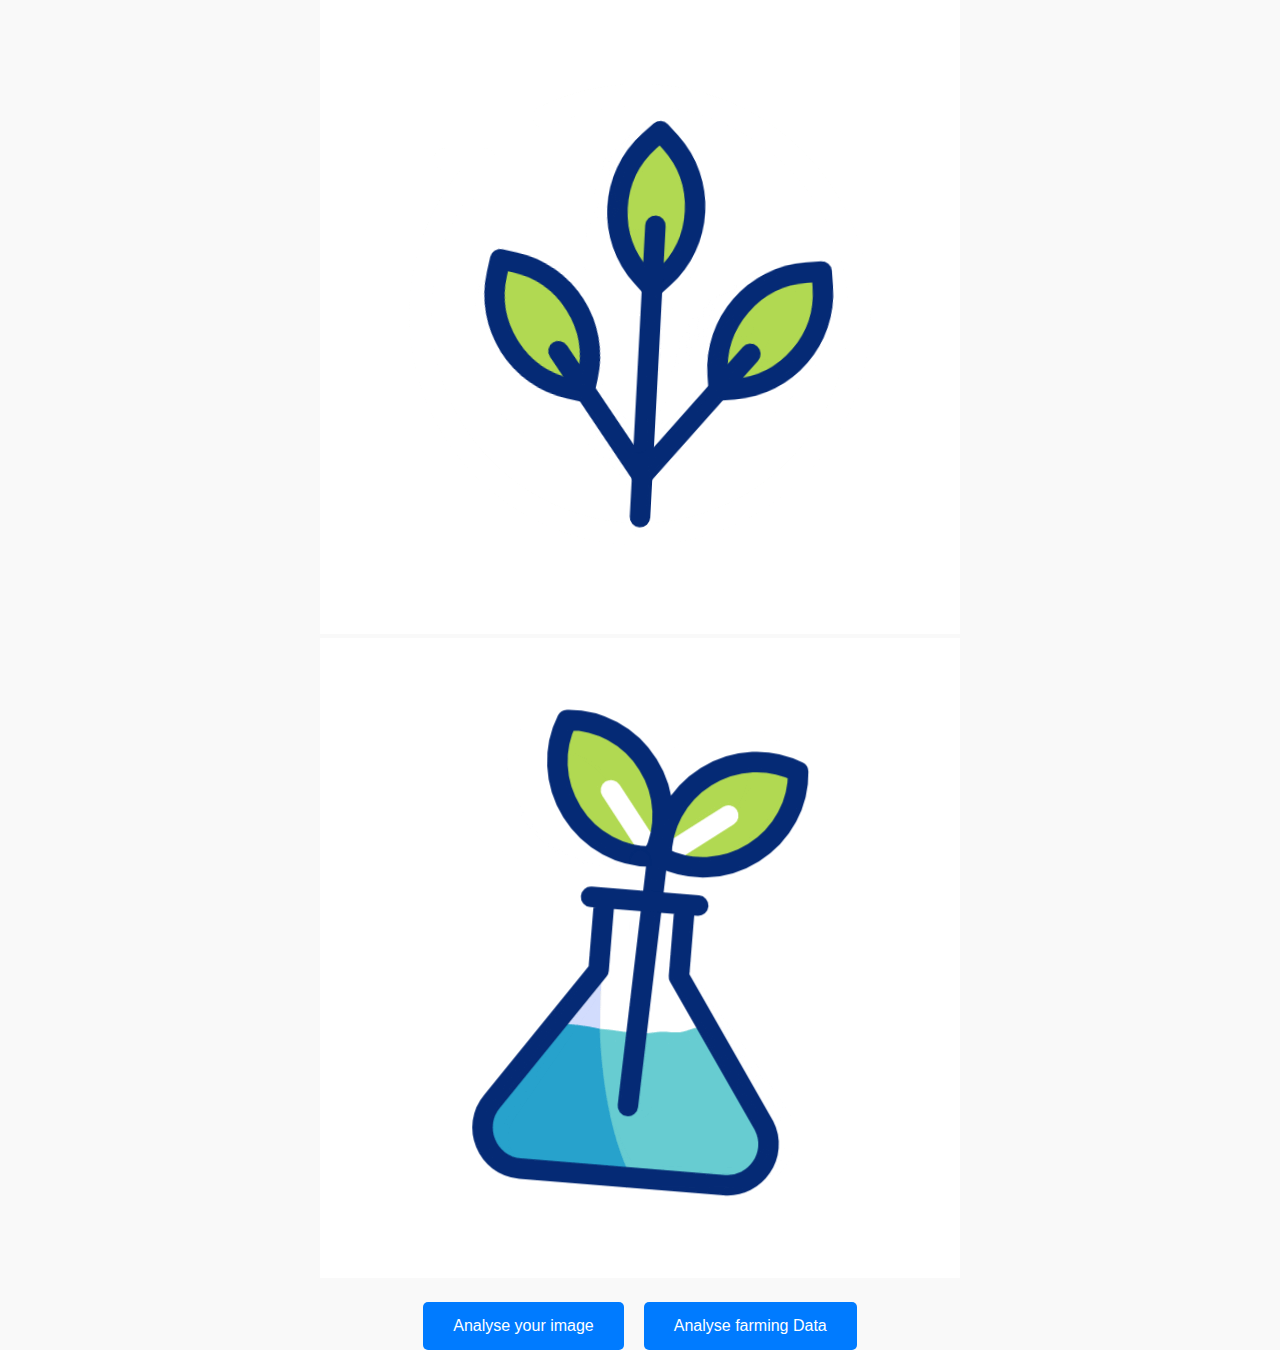
<file: templates/index.html>
<!DOCTYPE html>
<html lang="en">
<head>
    <meta charset="UTF-8">
    <meta name="viewport" content="width=device-width, initial-scale=1.0">
    <title>Khula</title>


    <link rel="stylesheet" href="../static/css/style.css">
</head>
<div class="logo-container">
    <img src="..//static/uploads/logo-fotor-bg-remover-202411177366.png" alt="Farming Assistant Logo">
</div>
<body>
    <div class="container">
        <!-- <h1>Welcome to <span class="plant-green">KHULA</span></h1> -->
        <h2> Smart, up-to-date Data for your next farming project!</h2>
        <p>Please select an option that best describes your needs:</p>

        <div class="button-container">
            <!-- Upload Image Button -->
            <a href="/upload_image" class="image-button">
                <img src="..//static/uploads/sprout.gif" alt="Upload Image">
                <!-- <span>Upload Crop/Soil Image</span> -->
            </a>
        
            <!-- Condition Analysis Button -->
            <a href="/condition_analysis" class="image-button">
                <img src="..//static/uploads/organic(2).gif" alt="Condition Analysis">
                <!-- <span>Condition Analysis</span> -->
            </a>
        </div>

        <div class="buttons">
            <button id="uploadButton">Analyse your image</button>
            <button id="analysisButton">Analyse farming Data </button>
        </div>
    </div>

    <script src="../static/js/app.js"></script>
</body>
</html>
</file>
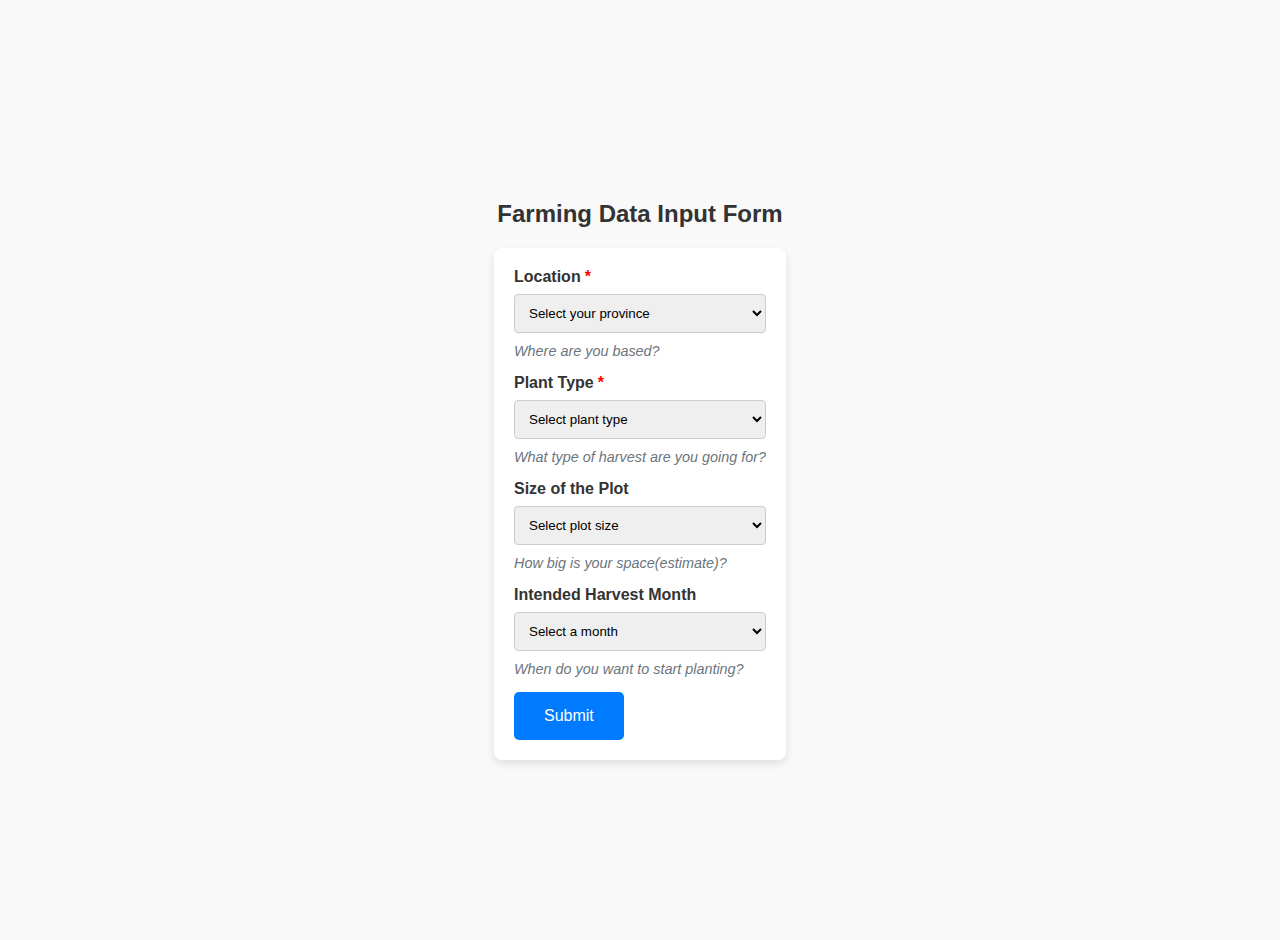
<file: templates/FarmingAnalysis.html>
<!DOCTYPE html>
<html lang="en">
<head>
    <meta charset="UTF-8">
    <meta name="viewport" content="width=device-width, initial-scale=1.0">
    <title>Farming Data Input</title>
    <link rel="stylesheet" href="..//static/css/style.css">
</head>
<body>
    <h2 style="text-align: center;">Farming Data Input Form</h2>
    <form method="POST" action="/submit_form">
        <!-- Location (Compulsory) -->
        <label for="location" class="required">Location</label>
        <select id="location" name="location" required>
            <option value="" disabled selected>Select your province</option>
            <option value="Eastern Cape">Eastern Cape</option>
            <option value="Free State">Free State</option>
            <option value="Gauteng">Gauteng</option>
            <option value="KwaZulu-Natal">KwaZulu-Natal</option>
            <option value="Limpopo">Limpopo</option>
            <option value="Mpumalanga">Mpumalanga</option>
            <option value="Northern Cape">Northern Cape</option>
            <option value="North West">North West</option>
            <option value="Western Cape">Western Cape</option>
        </select>
        <small class="helper-text">Where are you based?</small>

        <!-- Plant Type (Compulsory for AI ML) -->
        <label for="plantType" class="required">Plant Type</label>
        <select id="plantType" name="plantType" required>
            <option value="" disabled selected>Select plant type</option>
            <option value="Maize">Maize</option>
            <option value="Maize">Sorgum</option>
            <option value="Maize">Spinach</option>
            <option value="Maize">Carrot</option>
            <option value="Maize">Potato</option>
        </select>
        <small class="helper-text">What type of harvest are you going for?</small>

        <!-- Size of the Plot (Area values calculated separately based on pre-agreed size)-->
        <label for="plotSize">Size of the Plot</label>
        <select id="plotSize" name="plotSize">
            <option value="" disabled selected>Select plot size</option>
            <option value="Small">Small</option>
            <option value="Medium">Medium</option>
            <option value="Large">Large</option>
        </select>
        <small class="helper-text">How big is your space(estimate)?</small>

        <!-- Harvest Month(optional for now)-->
        <label for="harvestMonth">Intended Harvest Month</label>
        <select id="harvestMonth" name="harvestMonth">
            <option value="" disabled selected>Select a month</option>
            <option value="January">January</option>
            <option value="February">February</option>
            <option value="March">March</option>
            <option value="April">April</option>
            <option value="May">May</option>
            <option value="June">June</option>
            <option value="July">July</option>
            <option value="August">August</option>
            <option value="September">September</option>
            <option value="October">October</option>
            <option value="November">November</option>
            <option value="December">December</option>
        </select>
        <small class="helper-text">When do you want to start planting?</small>
        <button type="submit">Submit</button>
    </form>
</body>
</html>
</file>
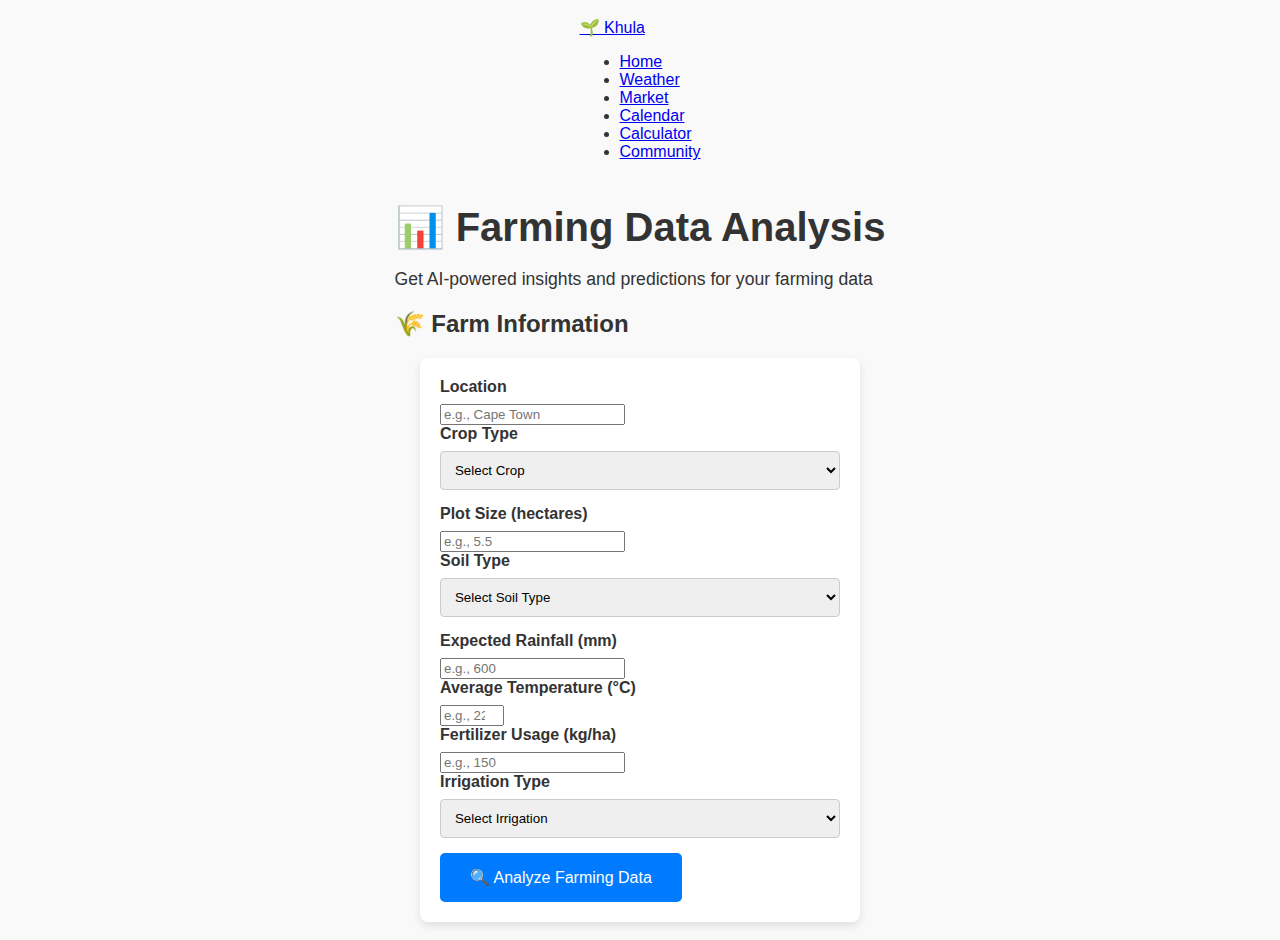
<file: templates/farmingAnalysis.html>
<!DOCTYPE html>
<html lang="en">
<head>
    <meta charset="UTF-8">
    <meta name="viewport" content="width=device-width, initial-scale=1.0">
    <title>Farming Analysis - Khula</title>
    <link rel="stylesheet" href="../static/css/style.css">
</head>
<body>
    <!-- Navigation Bar -->
    <nav class="navbar">
        <div class="nav-container">
            <a href="/" class="logo">🌱 Khula</a>
            <ul class="nav-links">
                <li><a href="/">Home</a></li>
                <li><a href="/weather">Weather</a></li>
                <li><a href="/market">Market</a></li>
                <li><a href="/calendar">Calendar</a></li>
                <li><a href="/calculator">Calculator</a></li>
                <li><a href="/community">Community</a></li>
            </ul>
        </div>
    </nav>

    <!-- Main Content -->
    <div class="main-container">
        <div class="fade-in">
            <h1 class="text-center mb-4">📊 Farming Data Analysis</h1>
            <p class="text-center mb-4" style="color: var(--gray-600); font-size: 1.1rem;">
                Get AI-powered insights and predictions for your farming data
            </p>

            <div class="card">
                <h2>🌾 Farm Information</h2>
                <form id="farmingForm" class="grid-2">
                    <div class="form-group">
                        <label for="location">Location</label>
                        <input type="text" id="location" name="location" class="form-control" placeholder="e.g., Cape Town" required>
                    </div>

                    <div class="form-group">
                        <label for="cropType">Crop Type</label>
                        <select id="cropType" name="cropType" class="form-control" required>
                            <option value="">Select Crop</option>
                            <option value="maize">Maize</option>
                            <option value="wheat">Wheat</option>
                            <option value="soybeans">Soybeans</option>
                            <option value="sunflower">Sunflower</option>
                            <option value="potatoes">Potatoes</option>
                            <option value="tomatoes">Tomatoes</option>
                        </select>
                    </div>

                    <div class="form-group">
                        <label for="plotSize">Plot Size (hectares)</label>
                        <input type="number" id="plotSize" name="plotSize" class="form-control" placeholder="e.g., 5.5" step="0.1" min="0.1" required>
                    </div>

                    <div class="form-group">
                        <label for="soilType">Soil Type</label>
                        <select id="soilType" name="soilType" class="form-control" required>
                            <option value="">Select Soil Type</option>
                            <option value="clay">Clay</option>
                            <option value="sandy">Sandy</option>
                            <option value="loam">Loam</option>
                            <option value="silt">Silt</option>
                        </select>
                    </div>

                    <div class="form-group">
                        <label for="rainfall">Expected Rainfall (mm)</label>
                        <input type="number" id="rainfall" name="rainfall" class="form-control" placeholder="e.g., 600" min="0" required>
                    </div>

                    <div class="form-group">
                        <label for="temperature">Average Temperature (°C)</label>
                        <input type="number" id="temperature" name="temperature" class="form-control" placeholder="e.g., 22" min="-10" max="50" required>
                    </div>

                    <div class="form-group">
                        <label for="fertilizer">Fertilizer Usage (kg/ha)</label>
                        <input type="number" id="fertilizer" name="fertilizer" class="form-control" placeholder="e.g., 150" min="0" required>
                    </div>

                    <div class="form-group">
                        <label for="irrigation">Irrigation Type</label>
                        <select id="irrigation" name="irrigation" class="form-control" required>
                            <option value="">Select Irrigation</option>
                            <option value="drip">Drip Irrigation</option>
                            <option value="sprinkler">Sprinkler</option>
                            <option value="flood">Flood Irrigation</option>
                            <option value="none">Rain-fed</option>
                        </select>
                    </div>

                    <div class="form-group" style="grid-column: 1 / -1;">
                        <button type="submit" class="btn btn-primary w-100">
                            🔍 Analyze Farming Data
                        </button>
                    </div>
                </form>
            </div>

            <div id="analysisResults" class="card" style="display: none;">
                <h2>📈 Analysis Results</h2>
                <div id="resultsContent">
                    <!-- Results will be populated here -->
                </div>
            </div>

            <div id="loading" class="loading" style="display: none;">
                <p>Analyzing your farming data...</p>
            </div>
        </div>
    </div>

    <script>
        document.getElementById('farmingForm').addEventListener('submit', async function(e) {
            e.preventDefault();

            const formData = new FormData(this);
            const data = Object.fromEntries(formData);

            document.getElementById('loading').style.display = 'block';
            document.getElementById('analysisResults').style.display = 'none';

            try {
                const response = await fetch('/analyze', {
                    method: 'POST',
                    headers: {
                        'Content-Type': 'application/json',
                    },
                    body: JSON.stringify(data)
                });

                if (response.ok) {
                    const result = await response.json();
                    displayResults(result);
                } else {
                    throw new Error('Analysis failed');
                }
            } catch (error) {
                console.error('Error:', error);
                document.getElementById('resultsContent').innerHTML = `
                    <div class="alert alert-danger">
                        <strong>Error:</strong> Unable to analyze farming data. Please try again.
                    </div>
                `;
                document.getElementById('analysisResults').style.display = 'block';
            } finally {
                document.getElementById('loading').style.display = 'none';
            }
        });

        function displayResults(result) {
            const content = `
                <div class="grid-2">
                    <div class="text-center p-3" style="background: var(--gray-100); border-radius: 8px;">
                        <h3 class="status-positive">${result.yield_prediction || 'N/A'} tons/ha</h3>
                        <p>Predicted Yield</p>
                    </div>
                    <div class="text-center p-3" style="background: var(--gray-100); border-radius: 8px;">
                        <h3 class="status-positive">${result.success_rating || 'N/A'}%</h3>
                        <p>Success Rating</p>
                    </div>
                </div>

                <div class="mt-4">
                    <h3>🤖 AI Recommendations</h3>
                    <div class="p-3" style="background: var(--gray-100); border-radius: 8px; white-space: pre-wrap; line-height: 1.6;">
                        ${result.recommendations || 'No recommendations available'}
                    </div>
                </div>
            `;

            document.getElementById('resultsContent').innerHTML = content;
            document.getElementById('analysisResults').style.display = 'block';
        }
    </script>
</body>
</html>
</file>
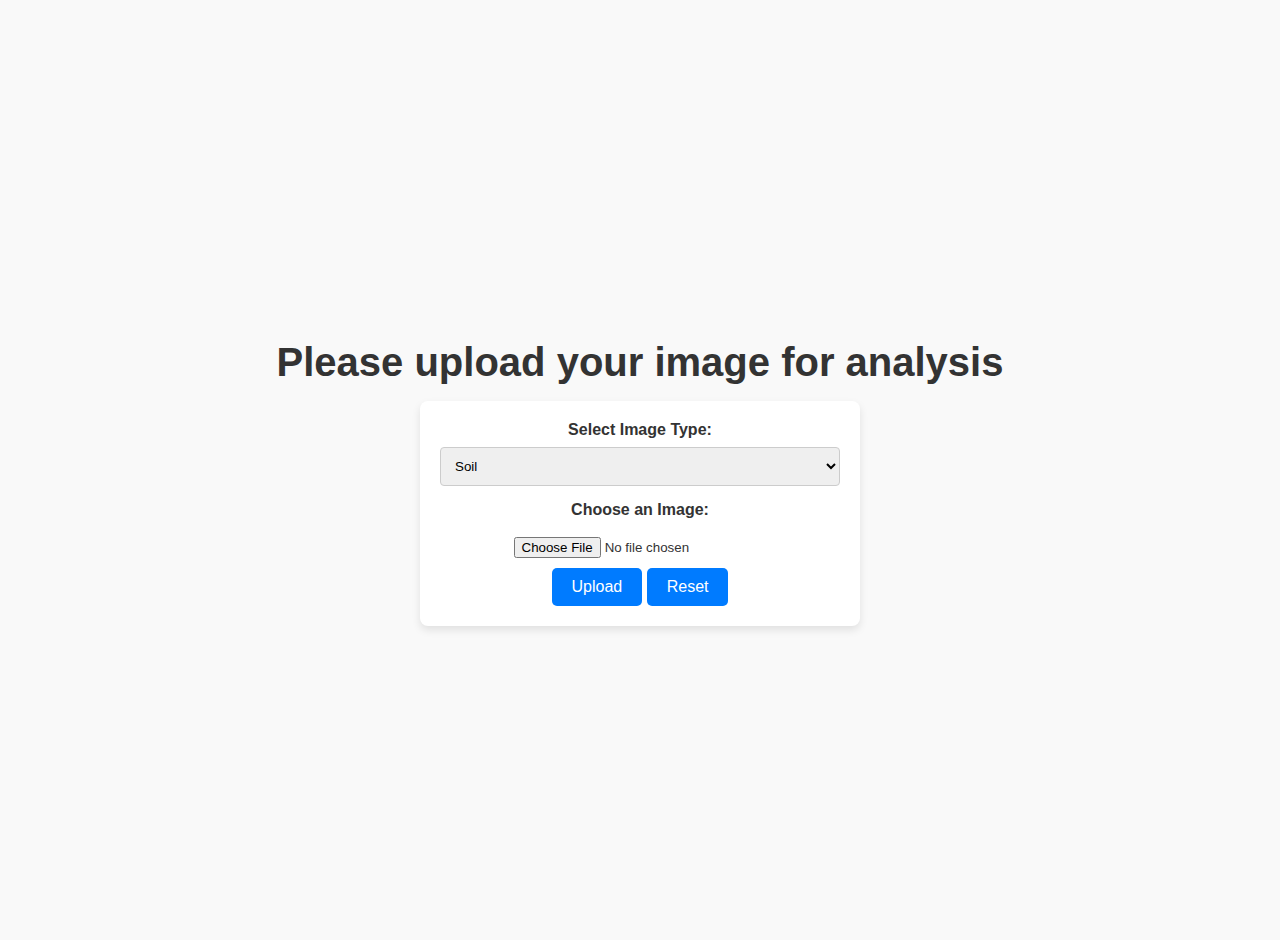
<file: templates/ImageAnalysis.html>
<!DOCTYPE html>
<html lang="en">
<head>
    <meta charset="UTF-8">
    <meta name="viewport" content="width=device-width, initial-scale=1.0">
    <title>Upload Image</title>
    <link rel="stylesheet" href="../static/css/style.css">
</head>
<body>
    <div class="container">
        <h1>Please upload your image for analysis</h1>
        <form action="/upload" method="POST" enctype="multipart/form-data">

            <!-- Image Type Selection (add handler for options) -->
            <label for="imageType">Select Image Type:</label>
            <select id="imageType" name="imageType" required>
                <option value="soil">Soil</option>  <!-- remove later for js func -->
                <option value="crop">Crop</option>
            </select>

            <label for="imageUpload" >Choose an Image:</label>
            <input type="file" id="imageUpload" style="padding: 10px 20px;" name="imageUpload" accept="image/*" required>
            
            <div class="button-group">
                <button type="submit" style="padding: 10px 20px;">Upload</button>
                <button type="reset" style="padding: 10px 20px;">Reset</button>
            </div>
            
        </form>
    </div>
</body>
</html>
</file>
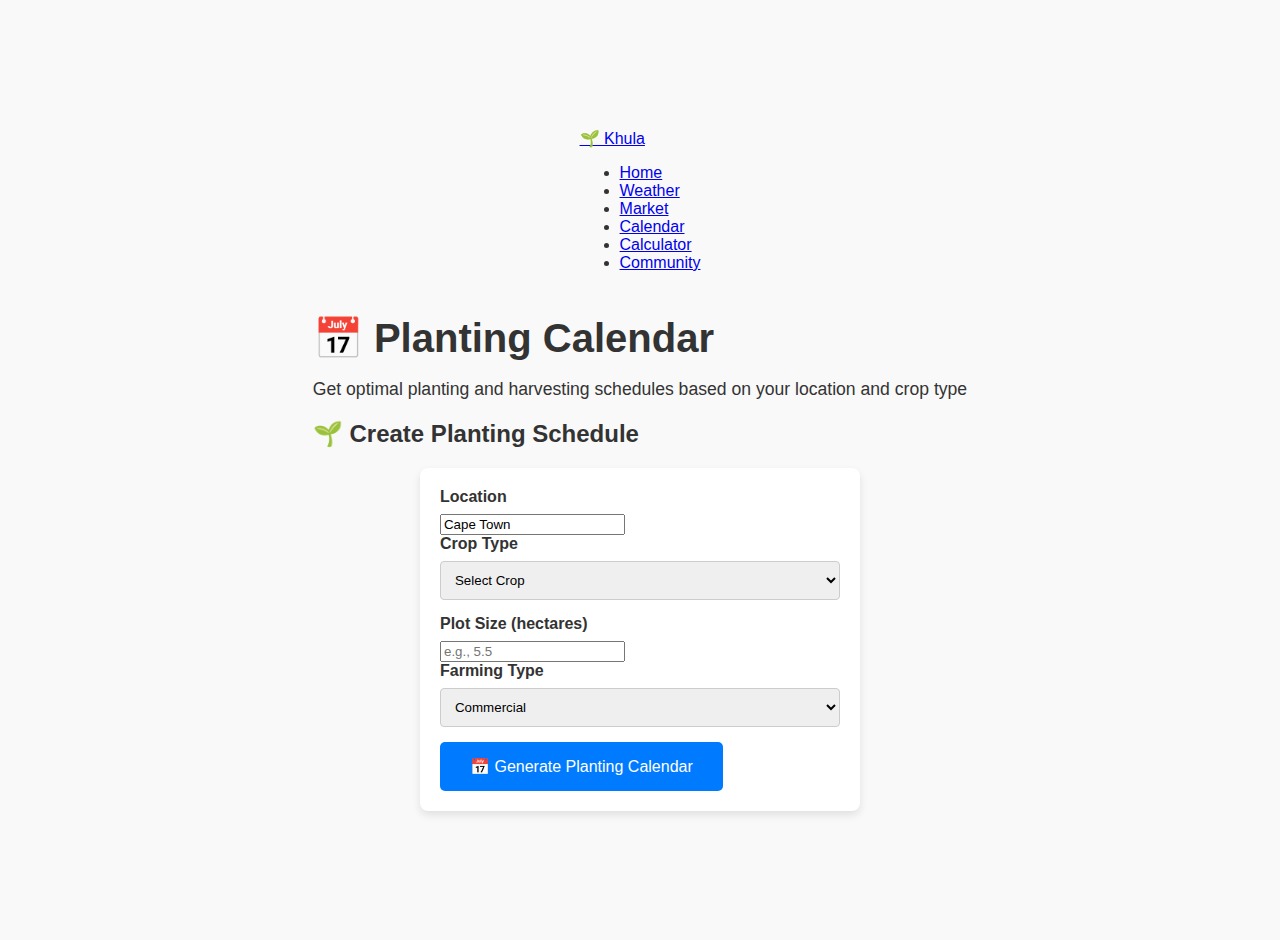
<file: templates/planting_calendar.html>
<!DOCTYPE html>
<html lang="en">
<head>
    <meta charset="UTF-8">
    <meta name="viewport" content="width=device-width, initial-scale=1.0">
    <title>Planting Calendar - Khula</title>
    <link rel="stylesheet" href="../static/css/style.css">
</head>
<body>
    <!-- Navigation Bar -->
    <nav class="navbar">
        <div class="nav-container">
            <a href="/" class="logo">🌱 Khula</a>
            <ul class="nav-links">
                <li><a href="/">Home</a></li>
                <li><a href="/weather">Weather</a></li>
                <li><a href="/market">Market</a></li>
                <li><a href="/calendar" class="active">Calendar</a></li>
                <li><a href="/calculator">Calculator</a></li>
                <li><a href="/community">Community</a></li>
            </ul>
        </div>
    </nav>

    <!-- Main Content -->
    <div class="main-container">
        <div class="fade-in">
            <h1 class="text-center mb-4">📅 Planting Calendar</h1>
            <p class="text-center mb-4" style="color: var(--gray-600); font-size: 1.1rem;">
                Get optimal planting and harvesting schedules based on your location and crop type
            </p>

            <div class="card">
                <h2>🌱 Create Planting Schedule</h2>
                <form id="calendarForm" class="grid-2">
                    <div class="form-group">
                        <label for="location">Location</label>
                        <input type="text" id="location" name="location" class="form-control" placeholder="e.g., Cape Town" value="Cape Town" required>
                    </div>

                    <div class="form-group">
                        <label for="cropType">Crop Type</label>
                        <select id="cropType" name="cropType" class="form-control" required>
                            <option value="">Select Crop</option>
                            <option value="maize">Maize</option>
                            <option value="wheat">Wheat</option>
                            <option value="soybeans">Soybeans</option>
                            <option value="sunflower">Sunflower</option>
                            <option value="potatoes">Potatoes</option>
                            <option value="tomatoes">Tomatoes</option>
                        </select>
                    </div>

                    <div class="form-group">
                        <label for="plotSize">Plot Size (hectares)</label>
                        <input type="number" id="plotSize" name="plotSize" class="form-control" placeholder="e.g., 5.5" step="0.1" min="0.1">
                    </div>

                    <div class="form-group">
                        <label for="farmingType">Farming Type</label>
                        <select id="farmingType" name="farmingType" class="form-control">
                            <option value="commercial">Commercial</option>
                            <option value="subsistence">Subsistence</option>
                            <option value="organic">Organic</option>
                            <option value="mixed">Mixed Farming</option>
                        </select>
                    </div>

                    <div class="form-group" style="grid-column: 1 / -1;">
                        <button type="submit" class="btn btn-primary w-100">
                            📅 Generate Planting Calendar
                        </button>
                    </div>
                </form>
            </div>

            <div id="calendarResults" class="card" style="display: none;">
                <h2>📋 Your Planting Schedule</h2>
                <div id="scheduleContent">
                    <!-- Schedule will be populated here -->
                </div>
            </div>

            <div id="cropInfo" class="card" style="display: none;">
                <h2>🌾 Crop Information</h2>
                <div id="cropInfoContent" class="grid-2">
                    <!-- Crop info will be populated here -->
                </div>
            </div>

            <div id="loading" class="loading" style="display: none;">
                <p>Generating your planting calendar...</p>
            </div>
        </div>
    </div>

    <script>
        document.getElementById('calendarForm').addEventListener('submit', async function(e) {
            e.preventDefault();

            const formData = new FormData(this);
            const data = Object.fromEntries(formData);

            document.getElementById('loading').style.display = 'block';
            document.getElementById('calendarResults').style.display = 'none';
            document.getElementById('cropInfo').style.display = 'none';

            try {
                const response = await fetch('/api/planting/schedule', {
                    method: 'POST',
                    headers: {
                        'Content-Type': 'application/json',
                    },
                    body: JSON.stringify({
                        crop_type: data.cropType,
                        location: data.location,
                        plot_size: data.plotSize
                    })
                });

                if (response.ok) {
                    const result = await response.json();
                    displaySchedule(result);
                } else {
                    throw new Error('Failed to generate calendar');
                }
            } catch (error) {
                console.error('Error:', error);
                document.getElementById('scheduleContent').innerHTML = `
                    <div class="alert alert-danger">
                        <strong>Error:</strong> Unable to generate planting calendar. Please try again.
                    </div>
                `;
                document.getElementById('calendarResults').style.display = 'block';
            } finally {
                document.getElementById('loading').style.display = 'none';
            }
        });

        function displaySchedule(result) {
            // Display crop information
            if (result.crop_info) {
                const cropInfo = result.crop_info;
                document.getElementById('cropInfoContent').innerHTML = `
                    <div class="text-center p-3" style="background: var(--earth-cream); border-radius: 8px;">
                        <h4>🌱 Planting Season</h4>
                        <p>${cropInfo.planting_season}</p>
                    </div>
                    <div class="text-center p-3" style="background: var(--earth-cream); border-radius: 8px;">
                        <h4>🌾 Harvest Season</h4>
                        <p>${cropInfo.harvest_season}</p>
                    </div>
                    <div class="text-center p-3" style="background: var(--earth-cream); border-radius: 8px;">
                        <h4>⏱️ Growing Days</h4>
                        <p>${cropInfo.growing_days} days</p>
                    </div>
                    <div class="text-center p-3" style="background: var(--earth-cream); border-radius: 8px;">
                        <h4>🌡️ Optimal Temperature</h4>
                        <p>${cropInfo.optimal_temp}</p>
                    </div>
                `;
                document.getElementById('cropInfo').style.display = 'block';
            }

            // Display AI recommendations
            const scheduleContent = `
                <div class="p-3" style="background: var(--sky-blue-light); border-radius: 8px; white-space: pre-wrap; line-height: 1.6;">
                    ${result.ai_recommendations || result.recommendation || 'No recommendations available'}
                </div>
            `;

            document.getElementById('scheduleContent').innerHTML = scheduleContent;
            document.getElementById('calendarResults').style.display = 'block';
        }
    </script>
</body>
</html>
</file>
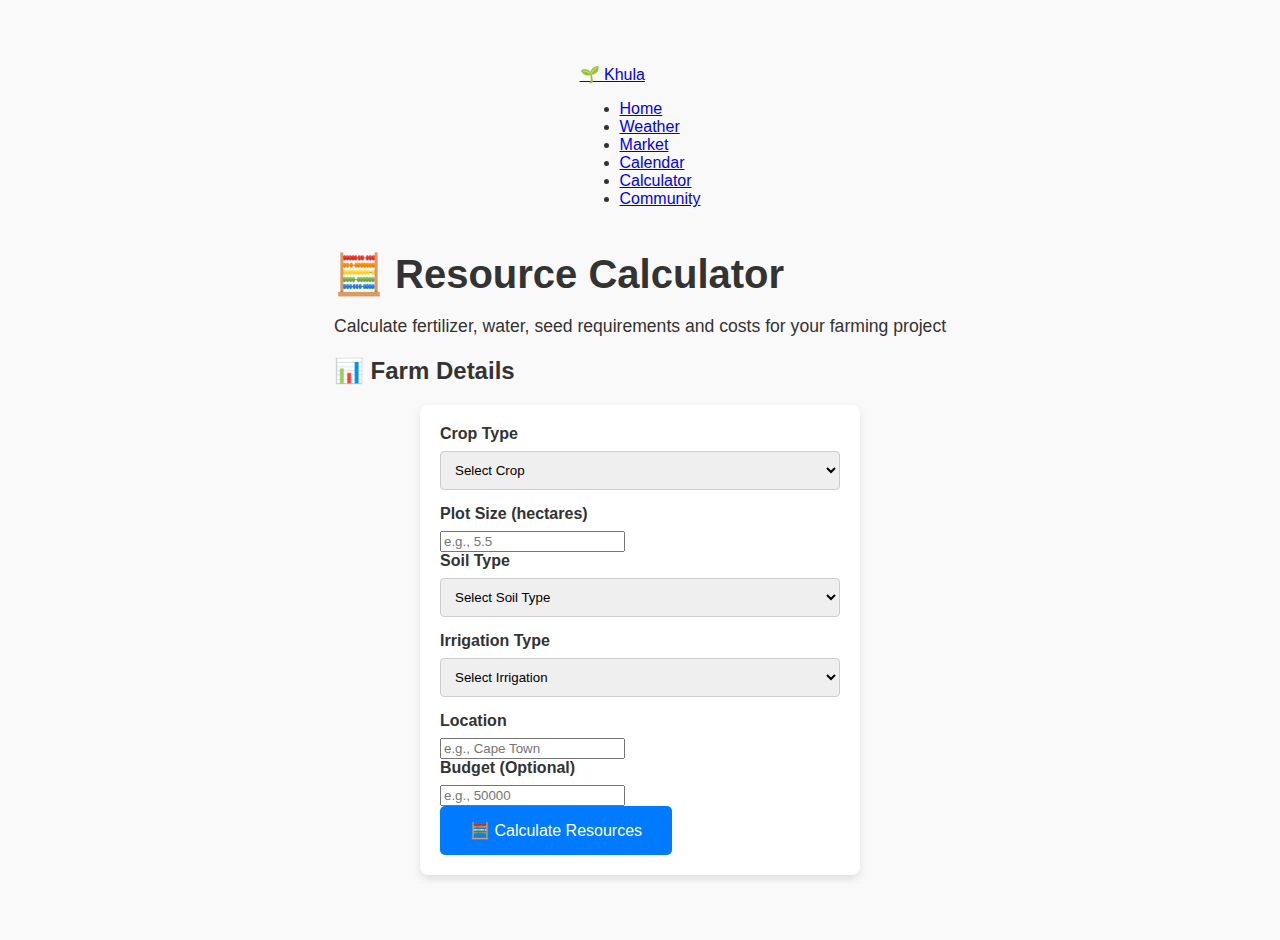
<file: templates/resource_calculator.html>
<!DOCTYPE html>
<html lang="en">
<head>
    <meta charset="UTF-8">
    <meta name="viewport" content="width=device-width, initial-scale=1.0">
    <title>Resource Calculator - Khula</title>
    <link rel="stylesheet" href="../static/css/style.css">
</head>
<body>
    <!-- Navigation Bar -->
    <nav class="navbar">
        <div class="nav-container">
            <a href="/" class="logo">🌱 Khula</a>
            <ul class="nav-links">
                <li><a href="/">Home</a></li>
                <li><a href="/weather">Weather</a></li>
                <li><a href="/market">Market</a></li>
                <li><a href="/calendar">Calendar</a></li>
                <li><a href="/calculator" class="active">Calculator</a></li>
                <li><a href="/community">Community</a></li>
            </ul>
        </div>
    </nav>

    <!-- Main Content -->
    <div class="main-container">
        <div class="fade-in">
            <h1 class="text-center mb-4">🧮 Resource Calculator</h1>
            <p class="text-center mb-4" style="color: var(--gray-600); font-size: 1.1rem;">
                Calculate fertilizer, water, seed requirements and costs for your farming project
            </p>

            <div class="card">
                <h2>📊 Farm Details</h2>
                <form id="calculatorForm" class="grid-2">
                    <div class="form-group">
                        <label for="cropType">Crop Type</label>
                        <select id="cropType" name="cropType" class="form-control" required>
                            <option value="">Select Crop</option>
                            <option value="maize">Maize</option>
                            <option value="wheat">Wheat</option>
                            <option value="soybeans">Soybeans</option>
                            <option value="potatoes">Potatoes</option>
                            <option value="tomatoes">Tomatoes</option>
                        </select>
                    </div>

                    <div class="form-group">
                        <label for="plotSize">Plot Size (hectares)</label>
                        <input type="number" id="plotSize" name="plotSize" class="form-control" placeholder="e.g., 5.5" step="0.1" min="0.1" required>
                    </div>

                    <div class="form-group">
                        <label for="soilType">Soil Type</label>
                        <select id="soilType" name="soilType" class="form-control" required>
                            <option value="">Select Soil Type</option>
                            <option value="poor">Poor</option>
                            <option value="medium">Medium</option>
                            <option value="rich">Rich</option>
                        </select>
                    </div>

                    <div class="form-group">
                        <label for="irrigationType">Irrigation Type</label>
                        <select id="irrigationType" name="irrigationType" class="form-control" required>
                            <option value="">Select Irrigation</option>
                            <option value="drip">Drip Irrigation</option>
                            <option value="sprinkler">Sprinkler</option>
                            <option value="flood">Flood Irrigation</option>
                        </select>
                    </div>

                    <div class="form-group">
                        <label for="location">Location</label>
                        <input type="text" id="location" name="location" class="form-control" placeholder="e.g., Cape Town" required>
                    </div>

                    <div class="form-group">
                        <label for="budget">Budget (Optional)</label>
                        <input type="number" id="budget" name="budget" class="form-control" placeholder="e.g., 50000" min="0">
                    </div>

                    <div class="form-group" style="grid-column: 1 / -1;">
                        <button type="submit" class="btn btn-primary w-100">
                            🧮 Calculate Resources
                        </button>
                    </div>
                </form>
            </div>

            <div id="calculationResults" class="card" style="display: none;">
                <h2>📋 Resource Requirements</h2>
                <div id="resourcesContent">
                    <!-- Resources will be populated here -->
                </div>
            </div>

            <div id="recommendationsResults" class="card" style="display: none;">
                <h2>🤖 AI Recommendations</h2>
                <div id="recommendationsContent" class="p-3" style="background: var(--earth-cream); border-radius: 8px; white-space: pre-wrap; line-height: 1.6;">
                    <!-- Recommendations will be populated here -->
                </div>
            </div>

            <div id="loading" class="loading" style="display: none;">
                <p>Calculating resource requirements...</p>
            </div>
        </div>
    </div>

    <script>
        document.getElementById('calculatorForm').addEventListener('submit', async function(e) {
            e.preventDefault();

            const formData = new FormData(this);
            const data = Object.fromEntries(formData);

            document.getElementById('loading').style.display = 'block';
            document.getElementById('calculationResults').style.display = 'none';
            document.getElementById('recommendationsResults').style.display = 'none';

            try {
                // First get basic calculations
                const calcResponse = await fetch('/api/calculate/resources', {
                    method: 'POST',
                    headers: {
                        'Content-Type': 'application/json',
                    },
                    body: JSON.stringify({
                        crop_type: data.cropType,
                        plot_size_ha: parseFloat(data.plotSize),
                        soil_type: data.soilType,
                        irrigation_type: data.irrigationType
                    })
                });

                if (calcResponse.ok) {
                    const calcResult = await calcResponse.json();
                    displayCalculations(calcResult);

                    // Then get AI recommendations
                    const recResponse = await fetch('/api/calculate/recommendations', {
                        method: 'POST',
                        headers: {
                            'Content-Type': 'application/json',
                        },
                        body: JSON.stringify({
                            crop_type: data.cropType,
                            plot_size_ha: parseFloat(data.plotSize),
                            soil_type: data.soilType,
                            location: data.location,
                            budget: data.budget ? parseFloat(data.budget) : null
                        })
                    });

                    if (recResponse.ok) {
                        const recResult = await recResponse.json();
                        displayRecommendations(recResult);
                    }
                } else {
                    throw new Error('Calculation failed');
                }
            } catch (error) {
                console.error('Error:', error);
                document.getElementById('resourcesContent').innerHTML = `
                    <div class="alert alert-danger">
                        <strong>Error:</strong> Unable to calculate resources. Please try again.
                    </div>
                `;
                document.getElementById('calculationResults').style.display = 'block';
            } finally {
                document.getElementById('loading').style.display = 'none';
            }
        });

        function displayCalculations(result) {
            if (typeof result === 'string') {
                document.getElementById('resourcesContent').innerHTML = `
                    <div class="alert alert-warning">
                        ${result}
                    </div>
                `;
            } else {
                const resources = result.resources;
                const content = `
                    <div class="grid-4 mb-4">
                        <div class="text-center p-3" style="background: var(--success); color: white; border-radius: 8px;">
                            <h4>🌱 Seeds</h4>
                            <p>${resources.seeds.amount} ${resources.seeds.unit}</p>
                            <small>R${resources.seeds.cost}</small>
                        </div>
                        <div class="text-center p-3" style="background: var(--earth-brown); color: white; border-radius: 8px;">
                            <h4>🧪 Fertilizer</h4>
                            <p>Total Cost</p>
                            <small>R${result.cost_breakdown.fertilizer}</small>
                        </div>
                        <div class="text-center p-3" style="background: var(--sky-blue); color: white; border-radius: 8px;">
                            <h4>💧 Water</h4>
                            <p>${resources.water.amount} ${resources.water.unit}</p>
                            <small>R${resources.water.cost}</small>
                        </div>
                        <div class="text-center p-3" style="background: var(--sunset-orange); color: white; border-radius: 8px;">
                            <h4>👷 Labor</h4>
                            <p>${resources.labor.amount} ${resources.labor.unit}</p>
                            <small>R${resources.labor.cost}</small>
                        </div>
                    </div>

                    <div class="text-center p-4" style="background: var(--primary-green); color: white; border-radius: 12px; font-size: 1.2rem;">
                        <h3>💰 Total Estimated Cost: R${result.total_cost.toLocaleString()}</h3>
                    </div>
                `;

                document.getElementById('resourcesContent').innerHTML = content;
            }

            document.getElementById('calculationResults').style.display = 'block';
        }

        function displayRecommendations(result) {
            if (result.ai_recommendations) {
                document.getElementById('recommendationsContent').textContent = result.ai_recommendations;
                document.getElementById('recommendationsResults').style.display = 'block';
            }
        }
    </script>
</body>
</html>
</file>
<file: static/css/style.css>
/* Landing page styling */

body {
    font-family: Arial, sans-serif;
    background-color: #f9f4f4e7;
    margin: 0;
    padding: 0;
    display: flex;
    flex-direction: column;
    align-items: center;
    justify-content: center;
    height: 100vh;
    color: #333;
}

h1 {
    font-size: 2.5em;
    margin-bottom: 1rem;
}

.container {
    text-align: center;
}

.buttons{
    display: flex;
    justify-content: center;
    gap: 20px;
    margin-top: 20px;
}

button {
    padding: 15px 30px;
    font-size: 1em;
    color: white;
    background-color: #007bff;
    border: none;
    border-radius: 5px;
    cursor: pointer;
}

button:hover {
    background-color: #0056b3;
}

.plant-green{
    color: #228B22; 
    font-weight: bold; /*  maybe change later 
}

/* Form styling */

form {
    display: flex;
    flex-direction: column;
    gap: 15px;
    align-items: center;
    max-width: 400px;
    margin: 0 auto;
    padding: 20px;
    background: #fff;
    border-radius: 8px;
    box-shadow: 0 4px 6px rgba(0, 0, 0, 0.1);
}

label {
    font-size: 1.1em;
    margin-bottom: 5px;
}

input, select, button {
    font-size: 1em;
    padding: 10px;
    width: 100%;
    border: 1px solid #ccc;
    border-radius: 5px;
}

button {
    background-color: #007bff;
    color: white;
    cursor: pointer;
}

.button-group {
    display: flex; /* Use flexbox for horizontal alignment */
    justify-content: flex-start; /* Align buttons to the left */
    gap: 10px; /* Space between buttons */
}

button:hover {
    background-color: #0056b3;
}

}

/* Input form for datasets used my the model */
body {
    font-family: Arial, sans-serif;
    margin: 20px;
    background-color: #f9f9f9;
}

form {
    max-width: 400px;
    margin: 0 auto;
    background-color: #fff;
    padding: 20px;
    border-radius: 8px;
    box-shadow: 0 4px 8px rgba(0, 0, 0, 0.1);
}

label {
    display: block;
    margin-bottom: 8px;
    font-weight: bold;
}

select {
    width: 100%;
    padding: 10px;
    margin-bottom: 15px;
    border: 1px solid #ccc;
    border-radius: 4px;
}

.required::after {
    content: "*";
    color: red;
    margin-left: 4px;
}

.helper-text {
    text-align: left;
    font-size: 0.9em; 
    font-style: italic; 
    color: #6c757d; 
    margin-top: -5px; 
    margin-bottom: 15px;
    display: block;

button:hover {
    background-color: #0056b3;
}
<<<<<<< HEAD
=======
p {
    display: block;
}
>>>>>>> 7803547 (update)
}
</file>
